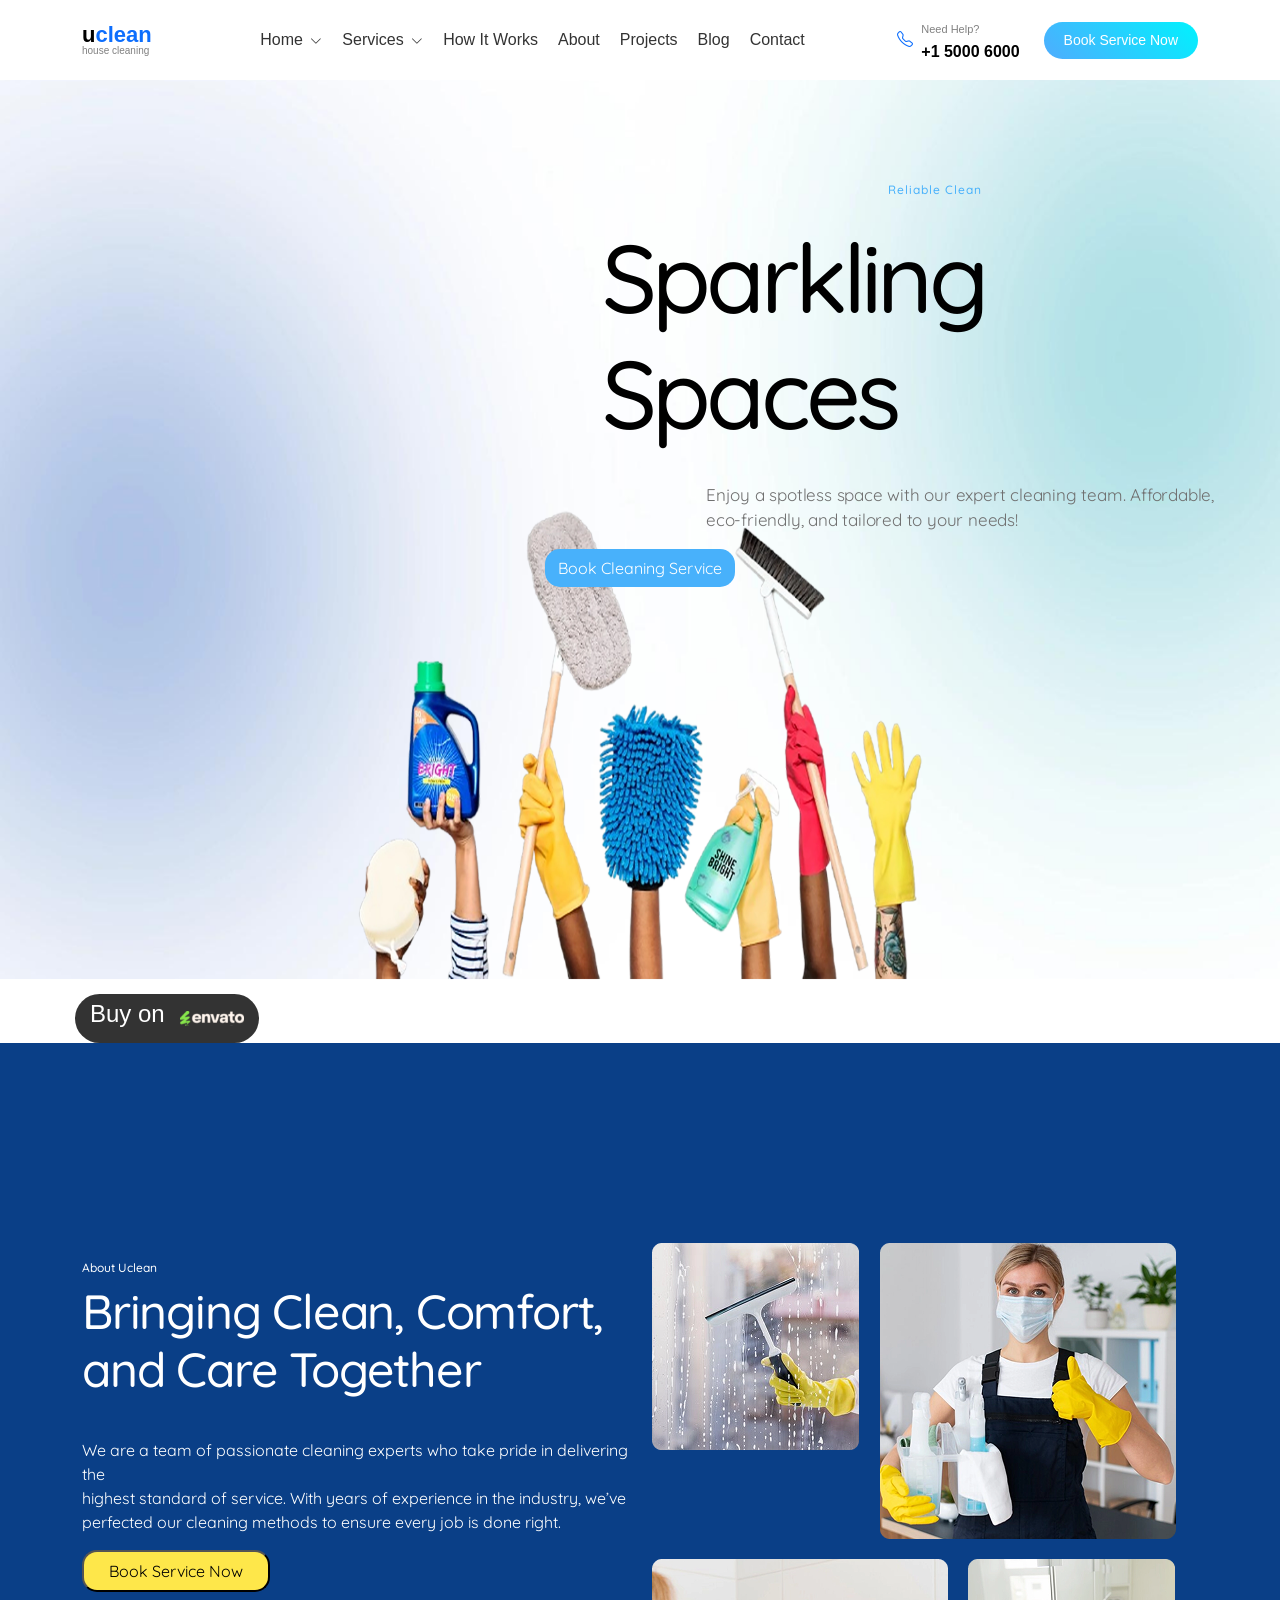
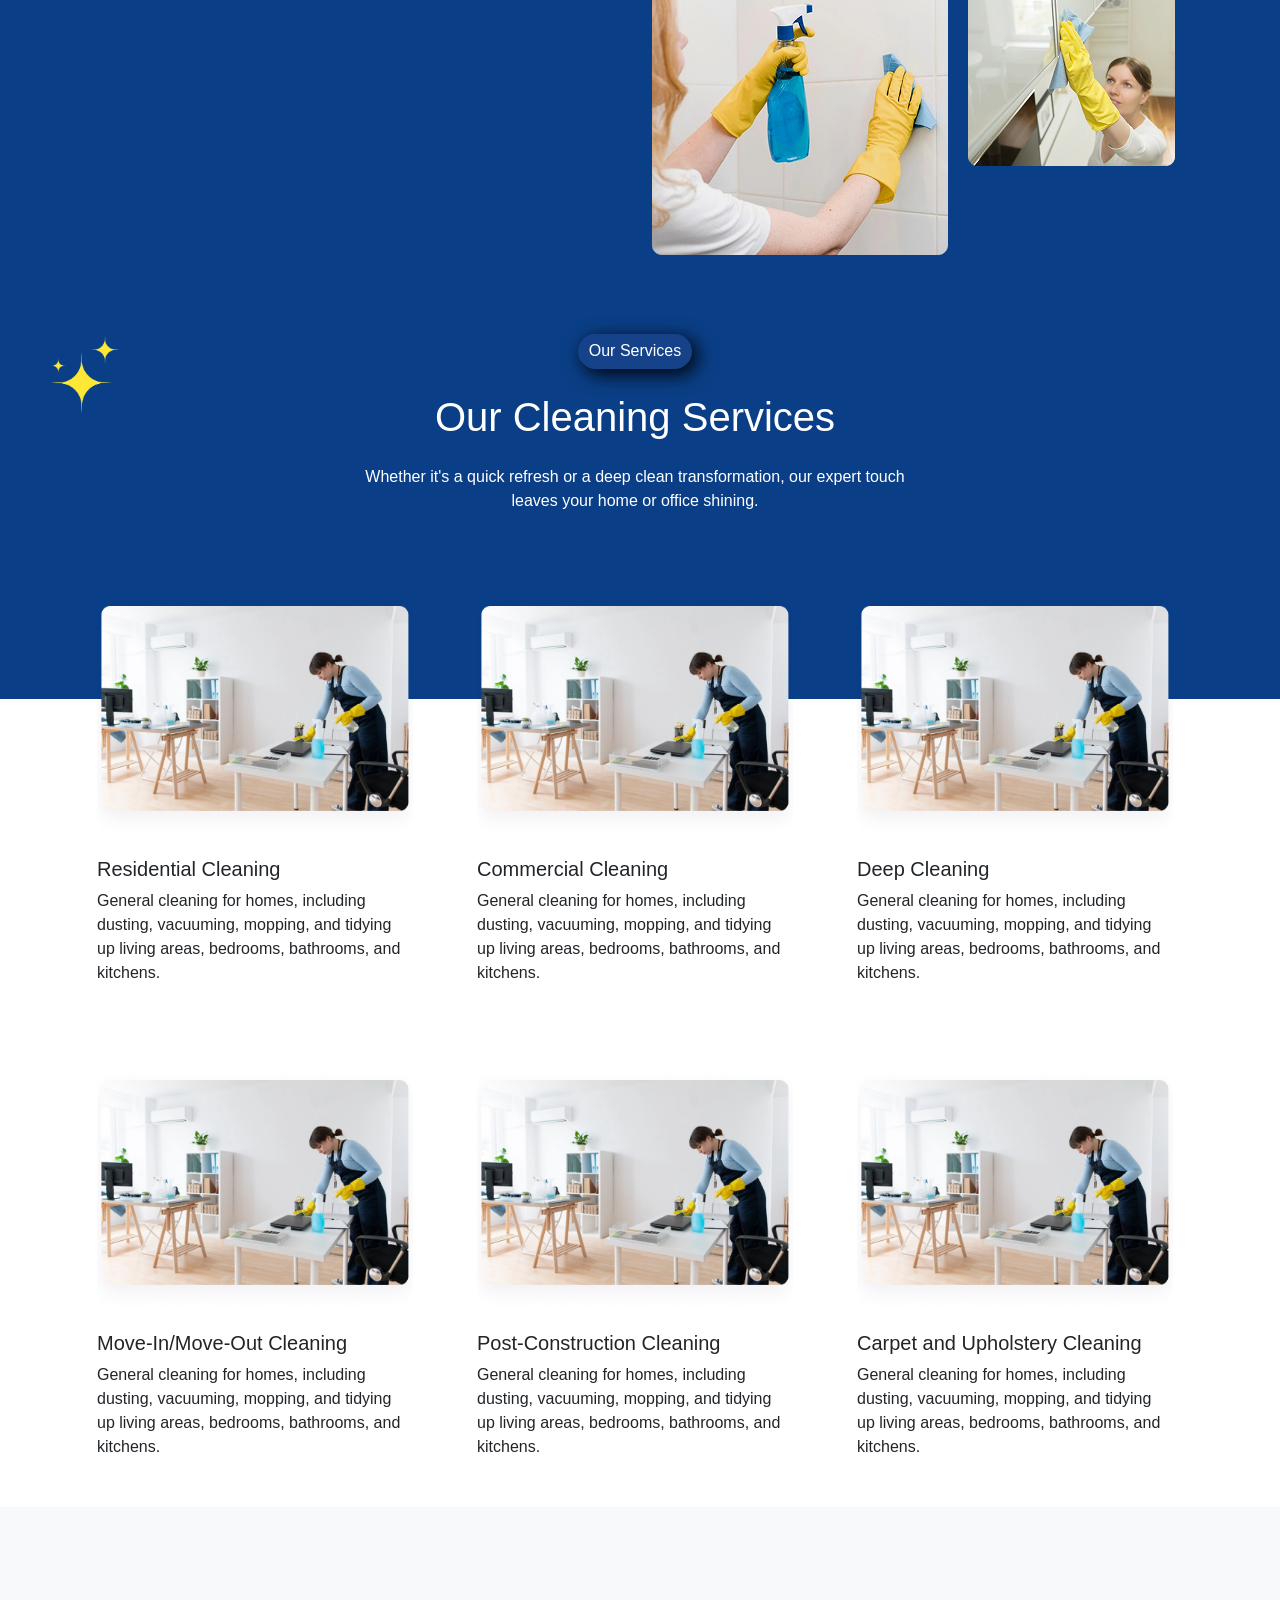
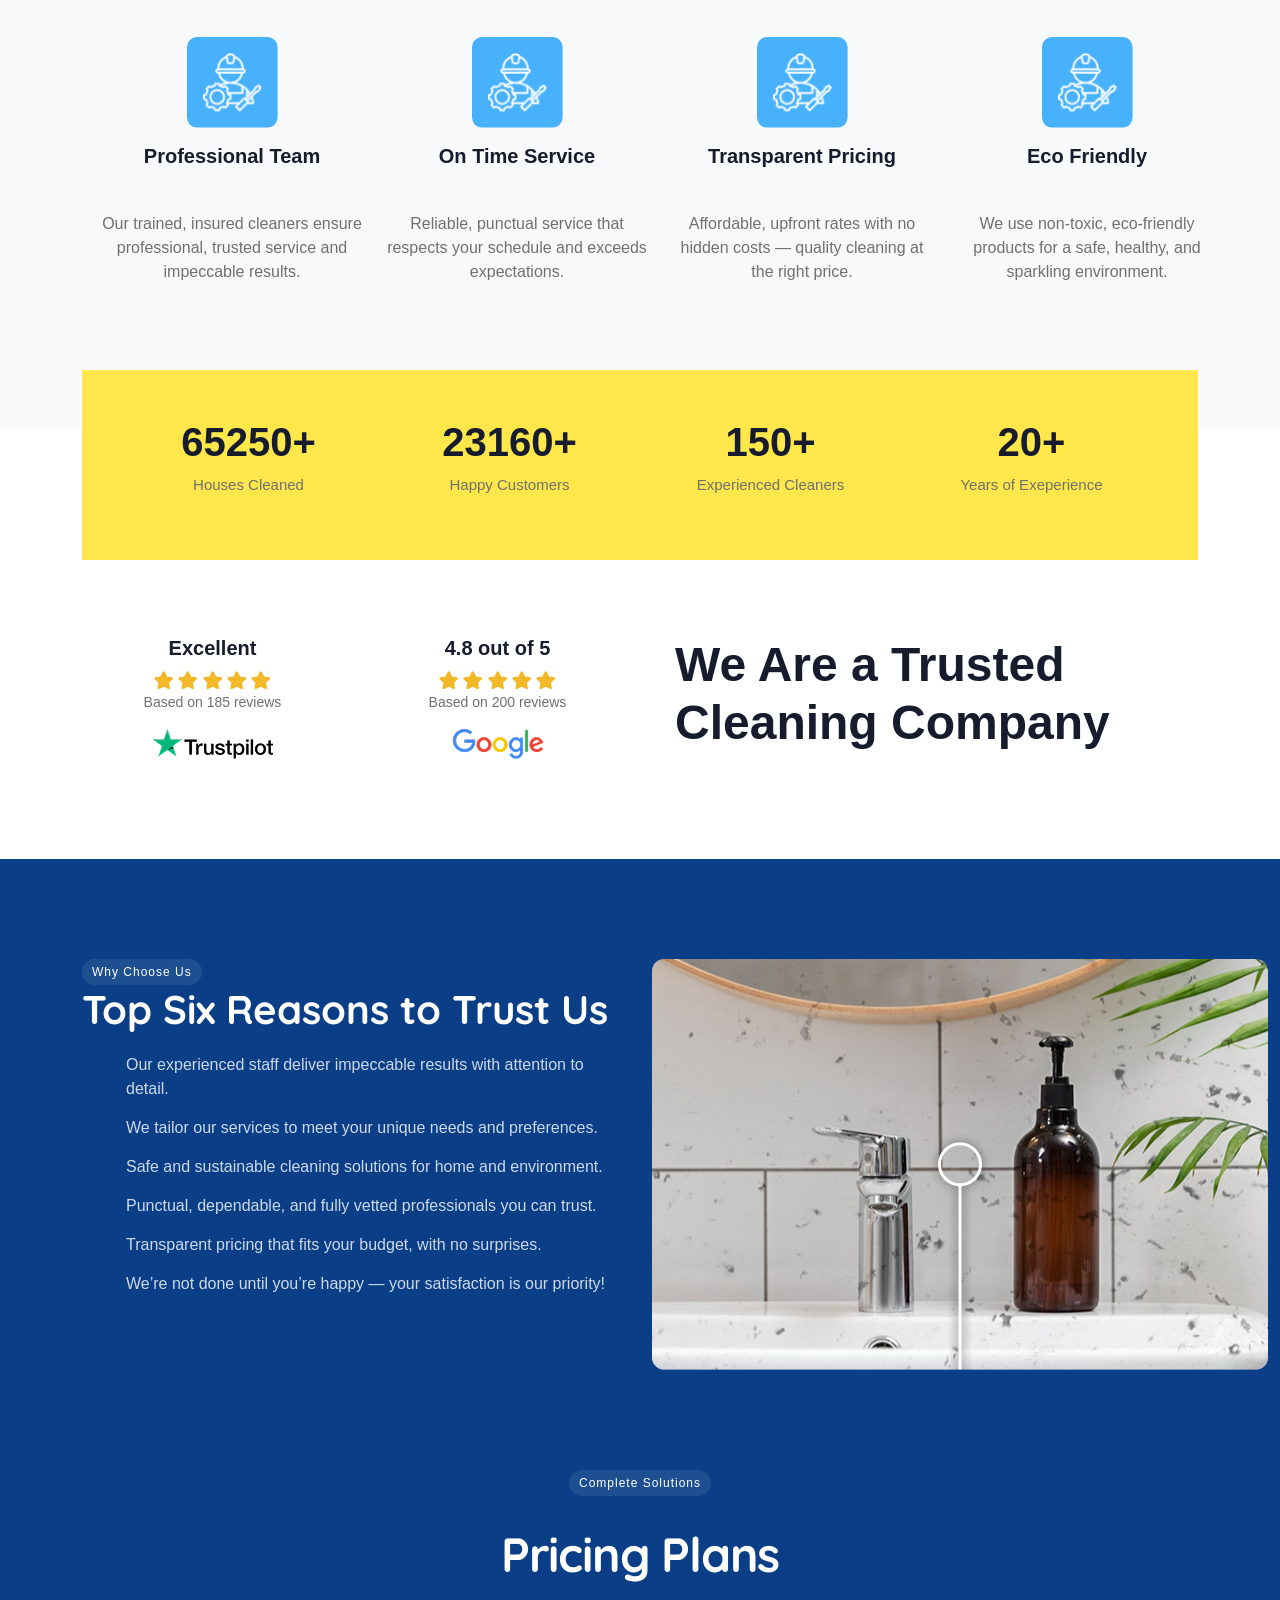
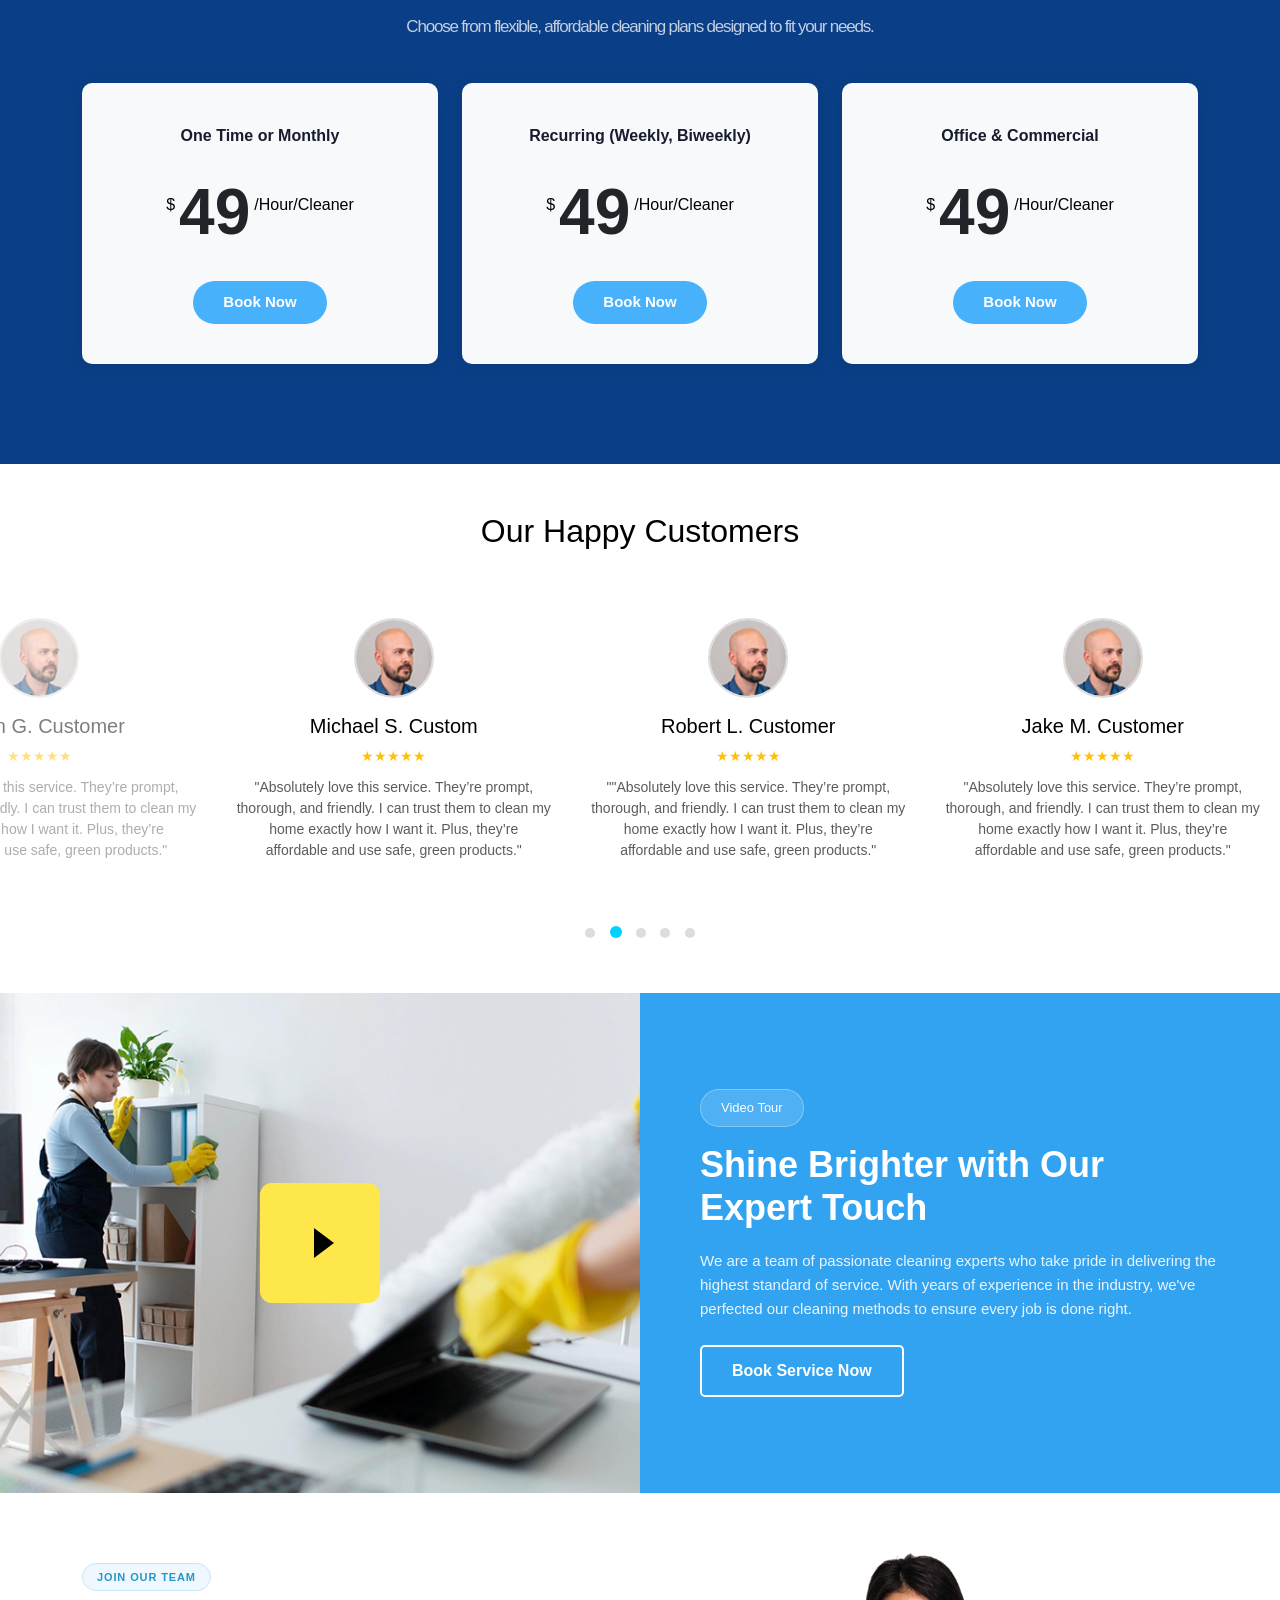
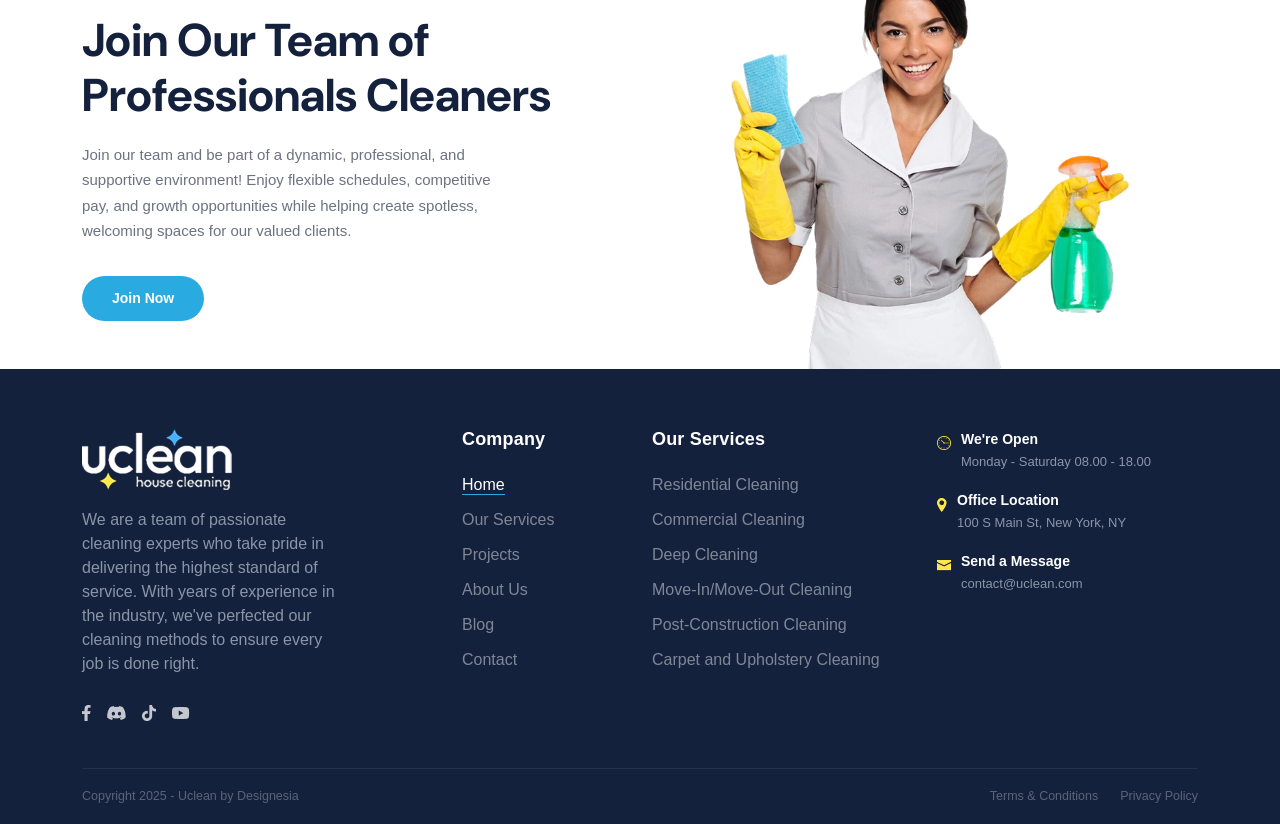
<file: index.html>
<!doctype html>

<head>
    <meta charset="utf-8">
    <meta name="viewport" content="width=device-width, initial-scale=1">
    <title>Uclean</title>
    <link href="https://cdn.jsdelivr.net/npm/bootstrap@5.3.3/dist/css/bootstrap.min.css" rel="stylesheet" />
    <link
        href="https://fonts.googleapis.com/css2?family=DM+Sans:wght@400;500;600;700&family=Playfair+Display:wght@700&display=swap"
        rel="stylesheet" />
    <link rel="stylesheet" href="https://cdn.jsdelivr.net/npm/bootstrap-icons@1.11.3/font/bootstrap-icons.min.css" />

    <link rel="stylesheet" href="./css/style.css">

</head>

<body>
    <!-- navbar -->
    <nav class="navbar navbar-expand-lg navbar-light bg-white py-3 shadow-sm">
        <div class="container">


            <a class="navbar-brand logo" href="#">
                <span class="logo-main">u<span class="text-primary">clean</span></span>
                <small>house cleaning</small>
            </a>


            <button class="navbar-toggler" data-bs-toggle="collapse" data-bs-target="#nav">
                <span class="navbar-toggler-icon"></span>
            </button>

            <div class="collapse navbar-collapse" id="nav">


                <ul class="navbar-nav mx-auto align-items-center gap-1">

                    <li class="nav-item dropdown">
                        <a class="nav-link" href="#">
                            Home <i class="bi bi-chevron-down"></i>
                        </a>
                    </li>

                    <li class="nav-item dropdown">
                        <a class="nav-link" href="#">
                            Services <i class="bi bi-chevron-down"></i>
                        </a>
                    </li>

                    <li class="nav-item"><a class="nav-link" href="#">How It Works</a></li>
                    <li class="nav-item"><a class="nav-link" href="#">About</a></li>
                    <li class="nav-item"><a class="nav-link" href="#">Projects</a></li>
                    <li class="nav-item"><a class="nav-link" href="#">Blog</a></li>
                    <li class="nav-item"><a class="nav-link" href="#">Contact</a></li>

                </ul>


                <div class="d-flex align-items-center gap-4">


                    <div class="d-flex align-items-center gap-2">
                        <i class="bi bi-telephone text-primary"></i>

                        <div class="phone-text">
                            <small>Need Help?</small><br>
                            <span>+1 5000 6000</span>
                        </div>
                    </div>


                    <a href="#" class="btn btn-custom">
                        Book Service Now
                    </a>

                </div>

            </div>
        </div>
    </nav>



    <section>
        <div>
            <div class="hero">
                <img src="./Images/Section.png" alt="" />
            </div>
            <div class="hero_content">
                <h5>Reliable Clean</h5>
                <h1>Sparkling Spaces</h1>
                <p>
                    Enjoy a spotless space with our expert cleaning team. Affordable,
                    <br />
                    eco-friendly, and tailored to your needs!
                </p>
                <button class="btn">Book Cleaning Service</button>
                <div class="btn_2">
                    <h4>Buy on</h4>
                    <img src="./Images/envato.png.svg" alt="" class="envato" />
                </div>
            </div>
        </div>
    </section>

    <section class="two">
        <div class="container">
            <div class="row">
                <div class="col-6 two_content">
                    <h5>About Uclean</h5>
                    <h1>Bringing Clean, Comfort,<br>
                        and Care Together</h1>
                    <p>We are a team of passionate cleaning experts who take pride in delivering the <br>
                        highest standard of service. With years of experience in the industry, we’ve <br>
                        perfected our cleaning methods to ensure every job is done right.</p>
                    <button class="btn_3">Book Service Now</button>
                </div>
                <div class="col-6">
                    <div class="image_card">
                        <div class="one">
                            <img src="./Images/1.png" alt="">
                        </div>
                        <div class="two">
                            <img src="./Images/2.png" alt="">
                        </div>
                        <div class="three">
                            <img src="./Images/3.png" alt="">
                        </div>
                        <div class="four">
                            <img src="./Images/4.png" alt="">
                        </div>
                    </div>
                </div>
            </div>
        </div>
        </div>
    </section>

    <!-- Our clining  -->

    <!-- SERVICE TANVER -->
    <section class="ServiceSection">
        <div class="box">
            <img src="./Images/s1.webp.png" class="star" alt="">
        </div>
        <div class="container">
            <div class="parent w-100 d-flex flex-column justify-content-center">
                <div class="trex d-flex flex-column align-items-center gap-3 text-white">
                    <h3 class="fs-6 custom-trex-h3">Our Services</h3>
                    <h1 class="text-white custom-ti"> Our Cleaning Services </h1>
                    <p class="d-flex flex-column align-items-center fs-6 custom-p1"> Whether it's a quick refresh or a
                        deep clean transformation, our expert touch <span class="d-block">
                            leaves your home or office shining.</span> </p>
                </div>
                <div class="row d-flex flex-wrap coustom-row">
                    <div class="card col-md-4 p-3 d-flex flex-column gap-3 border-0 custom-card1 bg-transparent">

                        <div class="card p-3 d-flex flex-column gap-3 border-0 custom-card1 bg-transparent">
                            <div class="imges">
                                <img src="./Images/cleaner.png" alt="">
                            </div>
                            <div class="texts">
                                <h1 class="fs-5">Residential Cleaning</h1>
                                <p class="fs-6">General cleaning for homes, including dusting,
                                    vacuuming, mopping, and tidying up living areas,
                                    bedrooms, bathrooms, and kitchens.</p>
                            </div>
                        </div>

                    </div>
                    <div class="card col-md-4 p-3 d-flex flex-column gap-3 border-0 custom-card1 bg-transparent">

                        <div class="card p-3 d-flex flex-column gap-3 border-0 custom-card1 bg-transparent">
                            <div class="imges">
                                <img src="./Images/cleaner.png" alt="">
                            </div>
                            <div class="texts">
                                <h1 class="fs-5">Commercial Cleaning</h1>
                                <p class="fs-6">General cleaning for homes, including dusting,
                                    vacuuming, mopping, and tidying up living areas,
                                    bedrooms, bathrooms, and kitchens.</p>
                            </div>
                        </div>

                    </div>
                    <div class="card col-md-4 p-3 d-flex flex-column gap-3 border-0 custom-card1 bg-transparent">

                        <div class="card p-3 d-flex flex-column gap-3 border-0 custom-card1 bg-transparent">
                            <div class="imges">
                                <img src="./Images/cleaner.png" alt="">
                            </div>
                            <div class="texts">
                                <h1 class="fs-5">Deep Cleaning</h1>
                                <p class="fs-6">General cleaning for homes, including dusting,
                                    vacuuming, mopping, and tidying up living areas,
                                    bedrooms, bathrooms, and kitchens.</p>
                            </div>
                        </div>

                    </div>
                    <div class="card col-md-4 p-3 d-flex flex-column gap-3 border-0 custom-card1 bg-transparent">

                        <div class="card p-3 d-flex flex-column gap-3 border-0 custom-card1 bg-transparent">
                            <div class="imges">
                                <img src="./Images/cleaner.png" alt="">
                            </div>
                            <div class="texts">
                                <h1 class="fs-5">Move-In/Move-Out Cleaning</h1>
                                <p class="fs-6">General cleaning for homes, including dusting,
                                    vacuuming, mopping, and tidying up living areas,
                                    bedrooms, bathrooms, and kitchens.</p>
                            </div>
                        </div>

                    </div>
                    <div class="card col-md-4 p-3 d-flex flex-column gap-3 border-0 custom-card1 bg-transparent">

                        <div class="card p-3 d-flex flex-column gap-3 border-0 custom-card1 bg-transparent">
                            <div class="imges">
                                <img src="./Images/cleaner.png" alt="">
                            </div>
                            <div class="texts">
                                <h1 class="fs-5">Post-Construction Cleaning</h1>
                                <p class="fs-6">General cleaning for homes, including dusting,
                                    vacuuming, mopping, and tidying up living areas,
                                    bedrooms, bathrooms, and kitchens.</p>
                            </div>
                        </div>

                    </div>
                    <div class="card col-md-4 p-3 d-flex flex-column gap-3 border-0 custom-card1 bg-transparent">

                        <div class="card p-3 d-flex flex-column gap-3 border-0 custom-card1 bg-transparent">
                            <div class="imges">
                                <img src="./Images/cleaner.png" alt="">
                            </div>
                            <div class="texts">
                                <h1 class="fs-5">Carpet and Upholstery Cleaning</h1>
                                <p class="fs-6">General cleaning for homes, including dusting,
                                    vacuuming, mopping, and tidying up living areas,
                                    bedrooms, bathrooms, and kitchens.</p>
                            </div>
                        </div>

                    </div>
                </div>
            </div>
        </div>

    </section>


    <!-- Features -->

    <section id="features">
        <div class="container">
            <div class="row">
                <div class="col-lg-3">
                    <div class="feature-card">
                        <div><img src="./Images/features1.svg" alt=""></div>
                        <h3>Professional Team</h3>
                        <p>Our trained, insured cleaners ensure
                            professional, trusted service and
                            impeccable results.</p>
                    </div>
                </div>
                <div class="col-lg-3">
                    <div class="feature-card">
                        <div><img src="./Images/features1.svg" alt=""></div>
                        <h3>On Time Service</h3>
                        <p>Reliable, punctual service that respects
                            your schedule and exceeds
                            expectations.</p>
                    </div>
                </div>
                <div class="col-lg-3">
                    <div class="feature-card">
                        <div><img src="./Images/features1.svg" alt=""></div>
                        <h3>Transparent Pricing</h3>
                        <p>Affordable, upfront rates with no hidden
                            costs — quality cleaning at the right
                            price.</p>
                    </div>
                </div>
                <div class="col-lg-3">
                    <div class="feature-card">
                        <div><img src="./Images/features1.svg" alt=""></div>
                        <h3>Eco Friendly</h3>
                        <p>We use non-toxic, eco-friendly products
                            for a safe, healthy, and sparkling
                            environment.</p>
                    </div>
                </div>
            </div>
        </div>
    </section>
    <section>
        <div class="container ">
            <div class="counter">
                <div class="row">
                    <div class="col-lg-3 counter-state">
                        <h5>65250+</h5>
                        <p>Houses Cleaned</p>
                    </div>
                    <div class="col-lg-3 counter-state">
                        <h5>23160+</h5>
                        <p>Happy Customers</p>
                    </div>
                    <div class="col-lg-3 counter-state">
                        <h5>150+</h5>
                        <p>Experienced Cleaners</p>
                    </div>
                    <div class="col-lg-3 counter-state">
                        <h5>20+</h5>
                        <p>Years of Exeperience</p>
                    </div>
                </div>
            </div>
            <div class="row">
                <div class="col-lg-3">
                    <div class="trusted-company">
                        <h4>Excellent</h4>
                        <div>
                            <img src="./Images/star.svg" alt="">
                            <img src="./Images/star.svg" alt="">
                            <img src="./Images/star.svg" alt="">
                            <img src="./Images/star.svg" alt="">
                            <img src="./Images/star.svg" alt="">
                        </div>
                        <p>Based on 185 reviews</p>
                        <div>
                            <img src="./Images/trustpilot-invert.webp.png" alt="">
                        </div>
                    </div>

                </div>
                <div class="col-lg-3">
                    <div class="trusted-company">
                        <h4>4.8 out of 5</h4>
                        <div>
                            <img src="./Images/star.svg" alt="">
                            <img src="./Images/star.svg" alt="">
                            <img src="./Images/star.svg" alt="">
                            <img src="./Images/star.svg" alt="">
                            <img src="./Images/star.svg" alt="">
                        </div>
                        <p>Based on 200 reviews</p>
                        <div>
                            <img src="./Images/google.webp.png" alt="">
                        </div>
                    </div>
                </div>
                <div class="col-lg-6">
                    <div class="trusted-company">
                        <h2>We Are a Trusted
                            Cleaning Company</h2>
                    </div>
                </div>
            </div>
        </div>
    </section>
    <!-- Why Choose Us Section Start DOLA -->
    <section id="cls-why-choose">
        <div class="container">
            <div class="row g-4 cls-align-center">
                <div class="col-lg-6">
                    <div class="cls-content-wrapper">
                        <button class="btn cls-btn-badge">Why Choose Us</button>
                        <div class="cls-header-group">
                            <h2 class="cls-main-title">Top Six Reasons to Trust Us</h2>
                        </div>
                        <ul class="cls-feature-checklist">
                            <li>
                                <div class="cls-icon-box"><i class="fa-solid fa-check"></i></div>
                                <p>Our experienced staff deliver impeccable results with attention to detail.</p>
                            </li>
                            <li>
                                <div class="cls-icon-box"><i class="fa-solid fa-check"></i></div>
                                <p>We tailor our services to meet your unique needs and preferences.</p>
                            </li>
                            <li>
                                <div class="cls-icon-box"><i class="fa-solid fa-check"></i></div>
                                <p>Safe and sustainable cleaning solutions for home and environment.</p>
                            </li>
                            <li>
                                <div class="cls-icon-box"><i class="fa-solid fa-check"></i></div>
                                <p>Punctual, dependable, and fully vetted professionals you can trust.</p>
                            </li>
                            <li>
                                <div class="cls-icon-box"><i class="fa-solid fa-check"></i></div>
                                <p>Transparent pricing that fits your budget, with no surprises.</p>
                            </li>
                            <li>
                                <div class="cls-icon-box"><i class="fa-solid fa-check"></i></div>
                                <p>We’re not done until you’re happy — your satisfaction is our priority!</p>
                            </li>
                        </ul>
                    </div>
                </div>
                <div class="col-lg-6">
                    <div class="cls-image-wrapper">
                        <img src="./Images/chose-img.png" alt="Trusted Cleaning Services" class="cls-featured-img" />
                    </div>
                </div>
            </div>
        </div>
    </section>

    <section id="cls-pricing">
        <div class="container">
            <div class="cls-section-heading">
                <button class="btn cls-btn-badge">Complete Solutions</button>
                <h2 class="cls-section-title">Pricing Plans</h2>
                <p class="cls-section-subtitle">Choose from flexible, affordable cleaning plans designed to fit your
                    needs.
                </p>
            </div>
            <div class="row g-4">
                <div class="col-md-4">
                    <div class="cls-pricing-card">
                        <p class="cls-plan-type">One Time or Monthly</p>
                        <div class="cls-price-box">
                            <p>$</p>
                            <h1 class="cls-price-amount">49</h1>
                            <p>/Hour/Cleaner</p>
                        </div>
                        <button class="btn cls-btn-pricing">Book Now</button>
                    </div>
                </div>
                <div class="col-md-4">
                    <div class="cls-pricing-card">
                        <p class="cls-plan-type">Recurring (Weekly, Biweekly)</p>
                        <div class="cls-price-box">
                            <p>$</p>
                            <h1 class="cls-price-amount">49</h1>
                            <p>/Hour/Cleaner</p>
                        </div>
                        <button class="btn cls-btn-pricing">Book Now</button>
                    </div>
                </div>
                <div class="col-md-4">
                    <div class="cls-pricing-card">
                        <p class="cls-plan-type">Office & Commercial</p>
                        <div class="cls-price-box">
                            <p>$</p>
                            <h1 class="cls-price-amount">49</h1>
                            <p>/Hour/Cleaner</p>
                        </div>
                        <button class="btn cls-btn-pricing">Book Now</button>
                    </div>
                </div>
            </div>
        </div>
    </section>

    <!-- <section id="cls-testimonials">
        <div class="container">
            <div class="cls-section-heading">
                <button class="btn cls-btn-badge">Testimonials</button>
                <h2 class="cls-section-title">Our Happy Customers</h2>
            </div>
            <div class="row g-4">
                <div class="col-lg-4">
                    <div class="cls-testimonial-card">
                        <div class="cls-card-body">
                            <div class="cls-user-img">
                                <img src="./images/man1.png" alt="Customer">
                            </div>
                            <h5 class="cls-user-name">Bryan G. Customer</h5>
                            <div class="cls-star-rating">
                                <i class="fa-solid fa-star"></i><i class="fa-solid fa-star"></i><i
                                    class="fa-solid fa-star"></i><i class="fa-solid fa-star"></i><i
                                    class="fa-solid fa-star"></i>
                            </div>
                            <p class="cls-review-text">"Absolutely love this service. They’re prompt, thorough, and
                                friendly."</p>
                        </div>
                    </div>
                </div>
                <div class="col-lg-4">
                    <div class="cls-testimonial-card">
                        <div class="cls-card-body">
                            <div class="cls-user-img">
                                <img src="./images/man1.png" alt="Customer">
                            </div>
                            <h5 class="cls-user-name">Bryan G. Customer</h5>
                            <div class="cls-star-rating">
                                <i class="fa-solid fa-star"></i><i class="fa-solid fa-star"></i><i
                                    class="fa-solid fa-star"></i><i class="fa-solid fa-star"></i><i
                                    class="fa-solid fa-star"></i>
                            </div>
                            <p class="cls-review-text">"Absolutely love this service. They’re prompt, thorough, and
                                friendly."</p>
                        </div>
                    </div>
                </div>
                <div class="col-lg-4">
                    <div class="cls-testimonial-card">
                        <div class="cls-card-body">
                            <div class="cls-user-img">
                                <img src="./images/man1.png" alt="Customer">
                            </div>
                            <h5 class="cls-user-name">Bryan G. Customer</h5>
                            <div class="cls-star-rating">
                                <i class="fa-solid fa-star"></i><i class="fa-solid fa-star"></i><i
                                    class="fa-solid fa-star"></i><i class="fa-solid fa-star"></i><i
                                    class="fa-solid fa-star"></i>
                            </div>
                            <p class="cls-review-text">"Absolutely love this service. They’re prompt, thorough, and
                                friendly."</p>
                        </div>
                    </div>
                </div>
            </div>
        </div>
    </section> -->

    <!-- Testimonial -->
    <section class="testimonial-section py-5">
        <div class="container-fluid overflow-hidden">
            <h2 class="text-center mb-5">Our Happy Customers</h2>

            <div class="row flex-nowrap justify-content-center testimonial-row">

                <div class="col-md-3 testimonial-card opacity-50">
                    <img src="./images/8.jpg.png" class="rounded-circle mb-3" alt="Customer">
                    <h5>Bryan G. Customer</h5>
                    <div class="stars text-warning">★★★★★</div>
                    <p class="text-muted small">"Absolutely love this service. They’re prompt, thorough, and
                        friendly. I can trust them to clean my home exactly how I
                        want it. Plus, they’re affordable and use safe, green
                        products."</p>
                </div>

                <div class="col-md-3 testimonial-card active-card">
                    <img src="./images/8.jpg.png" class="rounded-circle mb-3" alt="Customer">
                    <h5>Michael S. Custom</h5>
                    <div class="stars text-warning">★★★★★</div>
                    <p class="text-muted small">"Absolutely love this service. They’re prompt, thorough, and
                        friendly. I can trust them to clean my home exactly how I
                        want it. Plus, they’re affordable and use safe, green
                        products."</p>
                </div>

                <div class="col-md-3 testimonial-card">
                    <img src="./images/8.jpg.png" class="rounded-circle mb-3" alt="Customer">
                    <h5>Robert L. Customer</h5>
                    <div class="stars text-warning">★★★★★</div>
                    <p class="text-muted small">""Absolutely love this service. They’re prompt, thorough, and
                        friendly. I can trust them to clean my home exactly how I
                        want it. Plus, they’re affordable and use safe, green
                        products."</p>
                </div>

                <div class="col-md-3 testimonial-card">
                    <img src="./images/8.jpg.png" class="rounded-circle mb-3" alt="Customer">
                    <h5>Jake M. Customer</h5>
                    <div class="stars text-warning">★★★★★</div>
                    <p class="text-muted small">"Absolutely love this service. They’re prompt, thorough, and
                        friendly. I can trust them to clean my home exactly how I
                        want it. Plus, they’re affordable and use safe, green
                        products."</p>
                </div>
            </div>

            <div class="text-center mt-4">
                <span class="dot"></span>
                <span class="dot active"></span>
                <span class="dot"></span>
                <span class="dot"></span>
                <span class="dot"></span>
            </div>
        </div>
    </section>

    <section class="expert-touch-section">
        <div class="container-fluid p-0">
            <div class="row g-0 align-items-stretch hero-banner">

                <div
                    class="col-md-6 position-relative image-container d-flex align-items-center justify-content-center">
                    <img src="./images/Image.png" alt="" class="img-fluid w-100 h-100 main-image-tag">

                    <div class="video-play-btn">
                        <img src="./images/Background (2).png" alt="" class="play-img-tag">
                    </div>
                </div>

                <div class="col-md-6">
                    <div class="content-box d-flex flex-column justify-content-center align-items-start">
                        <a href="#" class="btn-box-tour mb-3">Video Tour</a>
                        <h2 class="main-title">Shine Brighter with Our <br> Expert Touch</h2>
                        <p class="description mb-4">
                            We are a team of passionate cleaning experts who take pride in delivering the highest
                            standard of service. With years of experience in the industry, we've perfected our cleaning
                            methods to ensure every job is done right.
                        </p>
                        <a href="#" class="btn-box-service">Book Service Now</a>
                    </div>
                </div>

            </div>
        </div>
    </section>

    <!-- ═══ JOIN OUR TEAM SECTION ═══════════════════════════════════ -->
    <section class="join-section">
        <div class="container">
            <div class="row align-items-end g-0">

                <!-- Left Text -->
                <div class="col-lg-6 col-md-6 pb-5">
                    <span class="badge-label">Join Our Team</span>
                    <h1>Join Our Team of<br>Professionals Cleaners</h1>
                    <p class="desc">
                        Join our team and be part of a dynamic, professional, and supportive
                        environment! Enjoy flexible schedules, competitive pay, and growth opportunities
                        while helping create spotless, welcoming spaces for our valued clients.
                    </p>
                    <a href="#" class="btn-join">Join Now</a>
                </div>

                <!-- Right Image -->
                <div class="col-lg-6 col-md-6 d-flex justify-content-center">
                    <div class="join-img-wrap">
                        <!-- Using a placeholder cleaner image from Unsplash (no copyright) -->
                        <img src="./images/woman.png" alt="Professional Cleaner"
                            style="max-height:420px;object-fit:cover;object-position:top center;border-radius:0;" />
                    </div>
                </div>

            </div>
        </div>
    </section>


    <!-- ═══ FOOTER ════════════════════════════════════════════════════ -->
    <footer class="site-footer">
        <div class="container">
            <div class="row g-4">

                <!-- Brand Column -->
                <div class="col-lg-3 col-md-6">
                    <!-- Logo -->
                    <div class="footer-brand-logo">
                        <div>
                            <img src="./images/footerlogo.png" alt="">
                        </div>
                    </div>

                    <p class="footer-about">
                        We are a team of passionate cleaning experts who take pride in delivering the highest
                        standard
                        of service.
                        With years of experience in the industry, we've perfected our cleaning methods to ensure
                        every
                        job is done right.
                    </p>

                    <div class="footer-socials">
                        <a href="#" aria-label="Facebook"><img src="./images/facebook_icon.png" alt=""></a>
                        <a href="#" aria-label="Discord"><img src="./images/discord_icon.png" alt=""></a>
                        <a href="#" aria-label="TikTok"><img src="./images/tiktok_icon.png" alt=""></a>
                        <a href="#" aria-label="YouTube"><img src="./images/youtube_icon.png" alt=""></a>
                    </div>
                </div>

                <!-- Company Links -->
                <div class="col-lg-2 col-md-6 col-6 offset-lg-1">
                    <h6 class="footer-col-title">Company</h6>
                    <ul class="footer-links">
                        <li><a href="#" class="active">Home</a></li>
                        <li><a href="#">Our Services</a></li>
                        <li><a href="#">Projects</a></li>
                        <li><a href="#">About Us</a></li>
                        <li><a href="#">Blog</a></li>
                        <li><a href="#">Contact</a></li>
                    </ul>
                </div>

                <!-- Services Links -->
                <div class="col-lg-3 col-md-6 col-6">
                    <h6 class="footer-col-title">Our Services</h6>
                    <ul class="footer-links">
                        <li><a href="#">Residential Cleaning</a></li>
                        <li><a href="#">Commercial Cleaning</a></li>
                        <li><a href="#">Deep Cleaning</a></li>
                        <li><a href="#">Move-In/Move-Out Cleaning</a></li>
                        <li><a href="#">Post-Construction Cleaning</a></li>
                        <li><a href="#">Carpet and Upholstery Cleaning</a></li>
                    </ul>
                </div>

                <!-- Contact Info -->
                <div class="col-lg-3 col-md-6">
                    <div class="footer-info-item">
                        <span class="footer-info-icon fi-clock"><img src="./images/time_icon.png" alt=""></span>
                        <div>
                            <div class="footer-info-title">We're Open</div>
                            <div class="footer-info-sub">Monday - Saturday 08.00 - 18.00</div>
                        </div>
                    </div>

                    <div class="footer-info-item">
                        <span class="footer-info-icon fi-pin"><img src="./images/map_icon.png" alt=""></span>
                        <div>
                            <div class="footer-info-title">Office Location</div>
                            <div class="footer-info-sub">100 S Main St, New York, NY</div>
                        </div>
                    </div>

                    <div class="footer-info-item">
                        <span class="footer-info-icon fi-mail"><img src="./images/chat_icon.png" alt=""></span>
                        <div>
                            <div class="footer-info-title">Send a Message</div>
                            <div class="footer-info-sub">contact@uclean.com</div>
                        </div>
                    </div>
                </div>

            </div><!-- /row -->

            <!-- Footer Bottom Bar -->
            <div class="footer-bottom">
                <span class="footer-bottom-copy">Copyright 2025 - Uclean by Designesia</span>
                <div class="footer-bottom-links">
                    <a href="#">Terms &amp; Conditions</a>
                    <a href="#">Privacy Policy</a>
                </div>
            </div>

        </div>
    </footer>


    <script src="https://cdn.jsdelivr.net/npm/bootstrap@5.0.2/dist/js/bootstrap.bundle.min.js"
        integrity="sha384-MrcW6ZMFYlzcLA8Nl+NtUVF0sA7MsXsP1UyJoMp4YLEuNSfAP+JcXn/tWtIaxVXM"
        crossorigin="anonymous"></script>


</body>

</html>
</file>
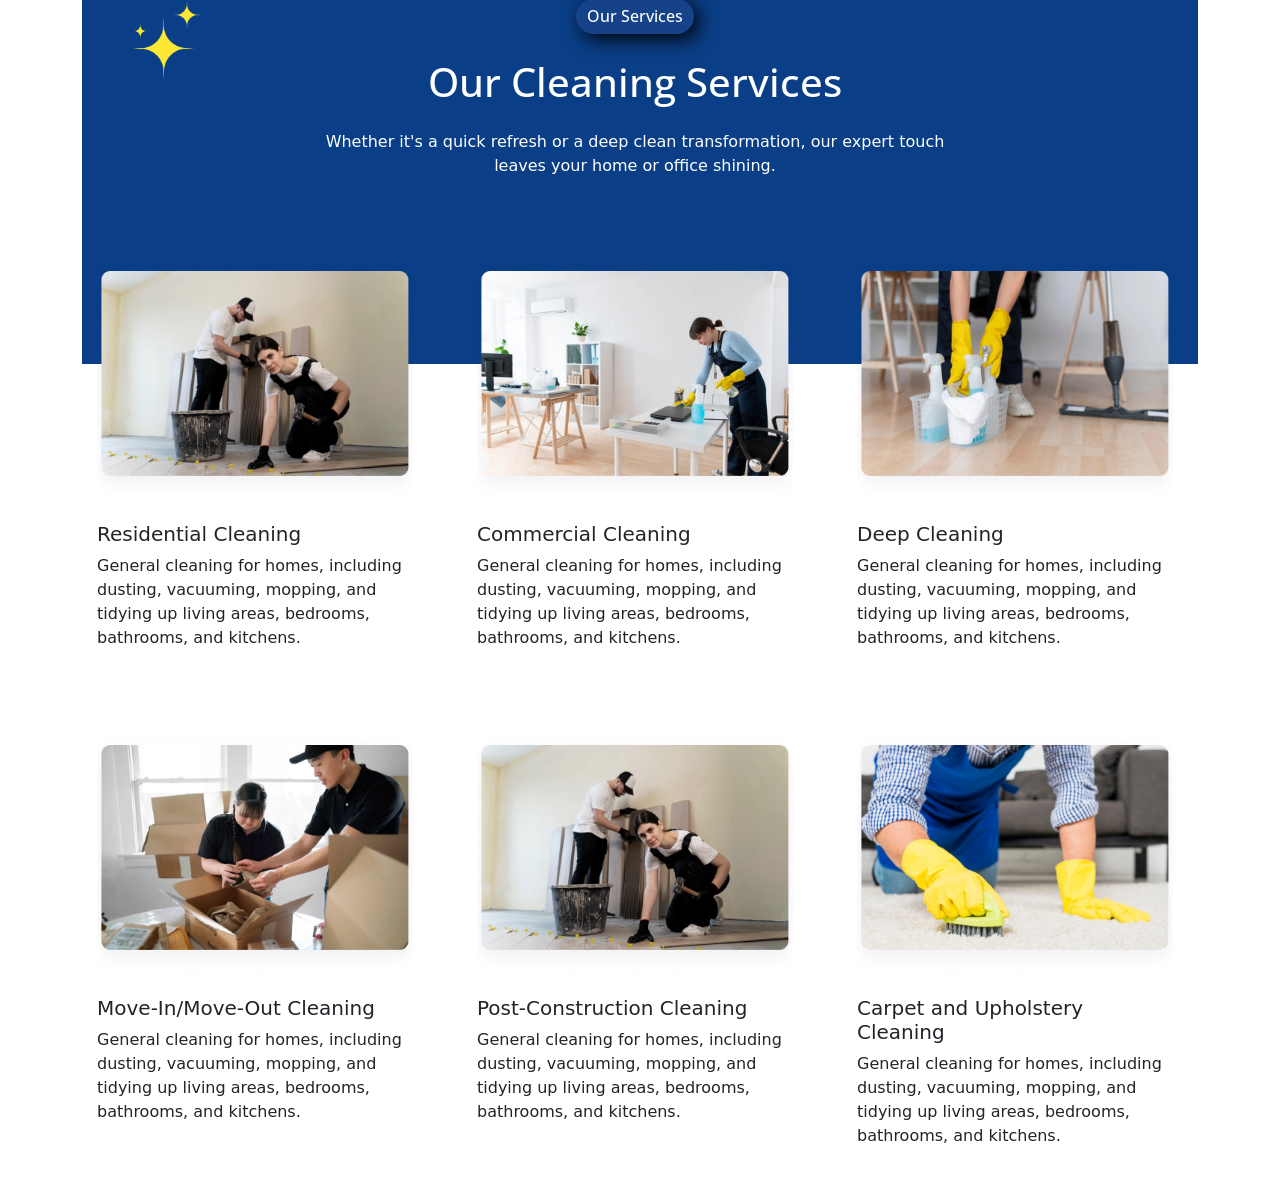
<file: Tanver's path/Services.html>
<!doctype html>
<html lang="en">

<head>
    <meta charset="utf-8">
    <meta name="viewport" content="width=device-width, initial-scale=1">
    <link rel="preconnect" href="https://fonts.googleapis.com">
    <link rel="preconnect" href="https://fonts.gstatic.com" crossorigin>
    <link href="https://fonts.googleapis.com/css2?family=Open+Sans:ital,wght@0,300..800;1,300..800&display=swap"
        rel="stylesheet">
    <link rel="stylesheet" href="./Service.css">
    <title>Bootstrap demo</title>
    <link href="https://cdn.jsdelivr.net/npm/bootstrap@5.2.3/dist/css/bootstrap.min.css" rel="stylesheet"
        integrity="sha384-rbsA2VBKQhggwzxH7pPCaAqO46MgnOM80zW1RWuH61DGLwZJEdK2Kadq2F9CUG65" crossorigin="anonymous">
</head>

<body>
    <section class="ServiceSection">
        <div class="container">
            <div class="box">
                <img src="./images/s1.webp.png" class="star" alt="">
            </div>
            <div class="parent w-100 d-flex flex-column justify-content-center">
                <div class="trex d-flex flex-column align-items-center gap-3 text-white">
                    <h3 class="fs-6 custom-trex-h3">Our Services</h3>
                    <h1 class="text-white custom-ti"> Our Cleaning Services </h1>
                    <p class="d-flex flex-column align-items-center fs-6 custom-p1"> Whether it's a quick refresh or a
                        deep clean transformation, our expert touch <span class="d-block">
                            leaves your home or office shining.</span> </p>
                </div>
                <div class="row d-flex flex-wrap coustom-row">
                    <div class="card col-md-4 p-3 d-flex flex-column gap-3 border-0 custom-card1 bg-transparent">

                        <div class="card p-3 d-flex flex-column gap-3 border-0 custom-card1 bg-transparent">
                            <div class="imges">
                                <img src="./images/cleaner5.png" alt="">
                            </div>
                            <div class="texts">
                                <h1 class="fs-5">Residential Cleaning</h1>
                                <p class="fs-6">General cleaning for homes, including dusting,
                                    vacuuming, mopping, and tidying up living areas,
                                    bedrooms, bathrooms, and kitchens.</p>
                            </div>
                        </div>

                    </div>
                    <div class="card col-md-4 p-3 d-flex flex-column gap-3 border-0 custom-card1 bg-transparent">

                        <div class="card p-3 d-flex flex-column gap-3 border-0 custom-card1 bg-transparent">
                            <div class="imges">
                                <img src="./images/cleaner.png" alt="">
                            </div>
                            <div class="texts">
                                <h1 class="fs-5">Commercial Cleaning</h1>
                                <p class="fs-6">General cleaning for homes, including dusting,
                                    vacuuming, mopping, and tidying up living areas,
                                    bedrooms, bathrooms, and kitchens.</p>
                            </div>
                        </div>

                    </div>
                    <div class="card col-md-4 p-3 d-flex flex-column gap-3 border-0 custom-card1 bg-transparent">

                        <div class="card p-3 d-flex flex-column gap-3 border-0 custom-card1 bg-transparent">
                            <div class="imges">
                                <img src="./images/cleaner2.png" alt="">
                            </div>
                            <div class="texts">
                                <h1 class="fs-5">Deep Cleaning</h1>
                                <p class="fs-6">General cleaning for homes, including dusting,
                                    vacuuming, mopping, and tidying up living areas,
                                    bedrooms, bathrooms, and kitchens.</p>
                            </div>
                        </div>

                    </div>
                    <div class="card col-md-4 p-3 d-flex flex-column gap-3 border-0 custom-card1 bg-transparent">

                        <div class="card p-3 d-flex flex-column gap-3 border-0 custom-card1 bg-transparent">
                            <div class="imges">
                                <img src="./images/cleaner3.png" alt="">
                            </div>
                            <div class="texts">
                                <h1 class="fs-5">Move-In/Move-Out Cleaning</h1>
                                <p class="fs-6">General cleaning for homes, including dusting,
                                    vacuuming, mopping, and tidying up living areas,
                                    bedrooms, bathrooms, and kitchens.</p>
                            </div>
                        </div>

                    </div>
                    <div class="card col-md-4 p-3 d-flex flex-column gap-3 border-0 custom-card1 bg-transparent">

                        <div class="card p-3 d-flex flex-column gap-3 border-0 custom-card1 bg-transparent">
                            <div class="imges">
                                <img src="./images/cleaner5.png" alt="">
                            </div>
                            <div class="texts">
                                <h1 class="fs-5">Post-Construction Cleaning</h1>
                                <p class="fs-6">General cleaning for homes, including dusting,
                                    vacuuming, mopping, and tidying up living areas,
                                    bedrooms, bathrooms, and kitchens.</p>
                            </div>
                        </div>

                    </div>
                    <div class="card col-md-4 p-3 d-flex flex-column gap-3 border-0 custom-card1 bg-transparent">

                        <div class="card p-3 d-flex flex-column gap-3 border-0 custom-card1 bg-transparent">
                            <div class="imges">
                                <img src="./images/cleaner6.png" alt="">
                            </div>
                            <div class="texts">
                                <h1 class="fs-5">Carpet and Upholstery Cleaning</h1>
                                <p class="fs-6">General cleaning for homes, including dusting,
                                    vacuuming, mopping, and tidying up living areas,
                                    bedrooms, bathrooms, and kitchens.</p>
                            </div>
                        </div>

                    </div>
                </div>
            </div>
        </div>

    </section>

    <script src="https://cdn.jsdelivr.net/npm/bootstrap@5.2.3/dist/js/bootstrap.bundle.min.js"
        integrity="sha384-kenU1KFdBIe4zVF0s0G1M5b4hcpxyD9F7jL+jjXkk+Q2h455rYXK/7HAuoJl+0I4"
        crossorigin="anonymous"></script>
</body>

</html>
</file>
<file: css/style.css>
@import url('https://fonts.googleapis.com/css2?family=Quicksand:wght@300..700&display=swap');

:root {
    --color-gol: #164289;
    --color-sada: #ffff;
    --color-bg: #0A3F87;
    --font-title: "Open Sans", sans-serif;
    --font-title2: "Quicksand", sans-serif;
}

.parent {
    gap: 30px;
    right: 5px;
    gap: 30px;
    position: relative;
    margin-top: -365px;
    z-index: 2;
}


.box {
    background: var(--color-bg);
    width: 100%;
    height: 364px;
}

.star {
    width: 120px;
    padding-left: 50px;
}

.custom-ti {
    font-family: var(--font-title);

}

.custom-trex-h3 {
    filter: drop-shadow(5px 5px 10px #000000);
    font-family: var(--font-title);
    background: var(--color-gol);
    color: var(--color-sada);
    border-radius: 30px;
    height: 35px;
    display: flex;
    justify-content: center;
    align-items: center;
    padding: 4px 11px;
}

.imges {
    width: 100%;
    height: 250px;
    overflow: hidden;
    display: flex;
    justify-content: center;
    align-items: center;
    border-radius: 24px;
}

.imges img {
    width: 100%;
    height: 100%;
    object-fit: cover;
    transition: all ease 0.5s;
}

.imges:hover img {
    transform: scale(1.1);
}

.custom-p1 {
    font-weight: lighter;
    font-size: 3px;
}

.custom-card1 p {
    font-weight: lighter;
}

.body {
    margin: 0;
    padding: 0;
}

/* Rimon css */
.logo {
    display: flex;
    flex-direction: column;
    line-height: 1;
}

.logo-main {
    font-size: 22px;

    :root {
        --color-gol: #164289;
        --color-sada: #ffff;
        --color-bg: #0A3F87;
        --font-title: "Open Sans", sans-serif;
        --font-title2: "Quicksand", sans-serif;
    }

    font-weight: 600;
}

.logo small {
    font-size: 10px;
    color: gray;
}


.nav-link {
    color: #333 !important;
    font-weight: 500;
}

.nav-link:hover {
    background-color: red;
}


.nav-link i {
    font-size: 12px;
    margin-left: 3px;
}


.phone-text small {
    font-size: 11px;
    color: gray;
}

.phone-text span {
    font-weight: 600;
}


.btn-custom {
    background: linear-gradient(45deg, #4facfe, #00f2fe);
    color: white;
    border-radius: 50px;
    padding: 8px 20px;
    font-size: 14px;
    border: none;
}

.testimonial-section {
    padding: 60px 0;
    background-color: #fff;
}


.testimonial-row {
    margin-left: -150px;
}

.testimonial-card {
    min-width: 300px;
    padding: 20px;
    text-align: center;
    transition: 0.3s;
}

.testimonial-card img {
    width: 80px;
    height: 80px;
    object-fit: cover;
    border: 2px solid #ddd;
}


.dot {
    height: 10px;
    width: 10px;
    background-color: #ddd;
    border-radius: 50%;
    display: inline-block;
    margin: 0 5px;
}

.dot.active {
    background-color: #00D1FF;
    width: 12px;
    height: 12px;
}

.stars {
    font-size: 14px;
    margin-bottom: 10px;
}


@media (max-width: 768px) {
    .testimonial-row {
        margin-left: 0;
        overflow-x: auto;
    }
}

.bg-primary-light {
    background-color: #31a9e1;
}

.video-container {
    min-height: 450px;
}

.object-fit-cover {
    object-fit: cover;
}




.expert-touch-section {
    background-color: #fff;
}

.hero-banner {
    border-radius: 0;
    overflow: hidden;
}


.content-box {
    background-color: #31A3F1;
    color: #fff;
    padding: 60px;
    height: 100%;
}

.sub-title {
    font-size: 14px;
    letter-spacing: 2px;
    margin-bottom: 15px;
    display: inline-block;
}

.main-title {
    font-size: 36px;
    font-weight: 700;
    margin-bottom: 20px;
    line-height: 1.2;
}

.description {
    font-size: 15px;
    line-height: 1.6;
    opacity: 0.9;
}


.image-container {
    height: 400px;
    background-color: #eee;
}

.main-img-placeholder {
    width: 100%;
    height: 100%;
    background-image: url('your-image-path.jpg');
    background-size: cover;
    background-position: center;
}


.expert-touch-section {
    width: 100%;
    overflow-x: hidden;
}


.hero-banner {
    margin: 0 !important;
}

.image-container {
    height: 500px;
    padding: 0 !important;
}

.main-image-tag {
    object-fit: cover;
    display: block;
}

.content-box {
    background-color: #31A3F1;
    padding: 60px;
    height: 100%;
    display: flex;
    flex-direction: column;
}


.video-play-btn {
    position: absolute;
    width: 120px;
    height: 120px;
    z-index: 5;
}

.play-img-tag {
    width: 100%;
}

.btn-box-tour {
    background-color: rgba(255, 255, 255, 0.15);
    color: #ffffff;
    padding: 8px 20px;
    border-radius: 50px;
    text-decoration: none;
    font-size: 13px;
    font-weight: 500;
    display: inline-block;
    border: 1px solid rgba(255, 255, 255, 0.3);
    margin-bottom: 20px;
}


.btn-box-service {
    background-color: transparent;
    color: #ffffff;
    padding: 12px 30px;
    border: 2px solid #ffffff;
    border-radius: 5px;
    text-decoration: none;
    font-weight: bold;
    display: inline-block;
    transition: 0.3s all;
}


.btn-box-service:hover {
    background-color: #ffffff;
    color: #31A3F1;
}

.hero img {
    position: absolute;
    width: 100%;
    height: 100vh;

}

.hero_content {
    position: relative;
}

.hero_content h1 {
    font-size: 96px;
    padding-top: 15px;
    padding-left: 602px;
    letter-spacing: -4.8px;
    font-family: "Quicksand", sans-serif;
}

.hero_content h5 {
    color: #48B1FB;
    border-radius: 30px;
    font-size: 12px;
    padding-top: 103px;
    padding-left: 888px;
    letter-spacing: 1px;
    font-family: "Quicksand", sans-serif;
}

.hero_content p {
    color: #707070;
    font-size: 17px;
    padding-top: 23px;
    padding-left: 706px;
    letter-spacing: -0.2px;
    font-family: "Quicksand", sans-serif;
}

.hero_content .btn {
    margin: auto;
    display: flex;
    align-items: center;
    justify-content: center;
    background-color: #48B1FB;
    color: white;
    border-radius: 15px;
    font-family: "Quicksand", sans-serif;
}

.hero_content .btn:hover {
    transition: 1s ease-in-out;
    background-color: #0845b8;
    color: rgb(255, 255, 255);
}

.btn_2 {
    color: white;
    display: inline-flex;
    gap: 15px;
    margin-left: 75px;
    margin-top: 407px;
    background-color: #333333;
    border-radius: 30px;
    cursor: pointer;
    padding: 6px 15px;
}

.two {
    background-color: #0A3F87;
}

.two_content h1 {
    color: white;
    font-size: 48px;
    letter-spacing: -1.2px;
    font-family: "Quicksand", sans-serif;
}

.two_content h5 {
    padding-top: 218px;
    color: white;
    font-size: 12px;
    font-family: "Quicksand", sans-serif;
}

.two_content p {
    color: white;
    font-size: 16px;
    padding-top: 32px;
    font-family: "Quicksand", sans-serif;
}

.btn_3 {
    background-color: #FEE74A;
    color: rgb(0, 0, 0);
    border-radius: 15px;
    font-family: "Quicksand", sans-serif;
    margin-bottom: 270px;
    padding: 7px 25px;

}

.image_card {
    display: flex;
    flex-wrap: wrap;
    gap: 20px;
    padding-top: 200px;
    padding-bottom: 80px;
    /* height: 270px;
    width: 270px; */
}


/* ─── JOIN SECTION ─────────────────────────────────── */
.join-section {
    background: #fff;
    overflow: hidden;
    padding: 60px 0 0;
}

.join-section .badge-label {
    display: inline-block;
    border: 1.5px solid #c8e8f8;
    color: #2496c8;
    font-size: 11px;
    font-weight: 600;
    letter-spacing: 0.08em;
    text-transform: uppercase;
    padding: 5px 14px;
    border-radius: 30px;
    background: #f0f8ff;
    margin-bottom: 22px;
}

.join-section h1 {
    font-family: 'DM Sans', sans-serif;
    font-size: clamp(32px, 4vw, 46px);
    font-weight: 700;
    color: #14213d;
    line-height: 1.18;
    margin-bottom: 20px;
}

.join-section p.desc {
    color: #6b7280;
    font-size: 15px;
    line-height: 1.7;
    max-width: 430px;
    margin-bottom: 32px;
}

.btn-join {
    background: #29aae1;
    color: #fff;
    font-size: 14px;
    font-weight: 600;
    padding: 12px 30px;
    border-radius: 50px;
    border: none;
    transition: background 0.2s, transform 0.15s;
    display: inline-block;
    text-decoration: none;
}

.btn-join:hover {
    background: #1a8fc5;
    color: #fff;
    transform: translateY(-2px);
}

.join-img-wrap {
    display: flex;
    align-items: flex-end;
    justify-content: center;
    height: 100%;
}

.join-img-wrap img {
    max-height: 420px;
    object-fit: contain;
    display: block;
    margin-bottom: -4px;
}

/* ─── FOOTER ─────────────────────────────────────── */
footer.site-footer {
    background: #14213d;
    color: #b0b9c8;
    padding: 60px 0 0;
}

.footer-brand-logo {
    display: flex;
    align-items: center;
    gap: 6px;
    margin-bottom: 18px;
}

.footer-logo-text {
    font-size: 26px;
    font-weight: 800;
    color: #fff;
    letter-spacing: -0.5px;
    line-height: 1;
}

.footer-logo-text span.accent {
    color: #29aae1;
}

.footer-logo-sub {
    font-size: 10px;
    color: #b0b9c8;
    letter-spacing: 0.12em;
    text-transform: uppercase;
}

.footer-logo-stars {
    display: flex;
    gap: 2px;
    align-items: center;
}

.star-icon {
    color: #29aae1;
    font-size: 13px;
}

.footer-about {
    font-size: 16px;
    line-height: 1.5;
    color: #8a95a8;
    margin-bottom: 24px;
    max-width: 290px;
    cursor: pointer;
}

.footer-socials {
    display: flex;
    gap: 16px;
}



.footer-col-title {
    font-size: 18px;
    font-weight: 700;
    color: #fff;
    margin-bottom: 22px;
    letter-spacing: 0.01em;
    cursor: pointer;
}

.footer-links {
    list-style: none;
    padding: 0;
    margin: 0;
}

.footer-links li {
    margin-bottom: 11px;
}

.footer-links a {
    color: #ffffff75;
    font-size: 16px;
    line-height: 1.5;
    text-decoration: none;
    transition: color 0.2s;
}

.footer-links a:hover {
    color: #29aae1;
}

.footer-links a.active {
    color: #fff;
    border-bottom: 1.5px solid #29aae1;
    padding-bottom: 1px;
}

.footer-info-item {
    display: flex;
    align-items: flex-start;
    gap: 10px;
    margin-bottom: 18px;
}

.footer-info-icon {
    font-size: 17px;
    margin-top: 1px;
    flex-shrink: 0;
}

.fi-clock {
    color: #f9c74f;
}

.fi-pin {
    color: #ef4770;
}

.fi-mail {
    color: #f9c74f;
}

.footer-info-title {
    font-size: 14px;
    font-weight: 700;
    color: #fff;
    margin-bottom: 2px;
}

.footer-info-sub {
    font-size: 13px;
    color: #8a95a8;
    line-height: 1.55;
}

.footer-bottom {
    border-top: 1px solid rgba(255, 255, 255, 0.08);
    margin-top: 44px;
    padding: 18px 0;
    display: flex;
    align-items: center;
    justify-content: space-between;
    flex-wrap: wrap;
    gap: 10px;
}

.footer-bottom-copy {
    font-size: 12.5px;
    color: #5a6478;
}

.footer-bottom-links {
    display: flex;
    gap: 22px;
}

.footer-bottom-links a {
    font-size: 12.5px;
    color: #5a6478;
    text-decoration: none;
    transition: color 0.2s;
}

.footer-bottom-links a:hover {
    color: #29aae1;
}

/* Features css start */
#features {
    padding: 100px 0px;
    background-color: #F8F9FA;
}

.feature-card {
    display: flex;
    justify-content: center;
    align-items: center;
    text-align: center;
    flex-direction: column;
    width: 300px;
    padding: 30px 20px;
}

.feature-card h3 {
    font-size: 20px;
    font-weight: 600;
    color: #161C2D;
    margin-top: 16px;
    margin-bottom: 44px;
}

.feature-card p {
    font-size: 16px;
    font-weight: 400;
    color: #707070;
}

/* Features css end */
.counter {
    background-color: #FEE74A;
    padding: 48px;
    margin-top: -60px;
}

.counter-state {
    display: flex;
    justify-content: center;
    align-items: center;
    flex-direction: column;
}

.counter-state h5 {
    font-size: 40px;
    font-weight: 600;
    color: #161C2D;
}

.counter-state p {
    font-size: 15px;
    font-weight: 400;
    color: #707070;
}

.trusted-company {
    margin-top: 76px;
    display: flex;
    align-items: center;
    justify-content: center;
    flex-direction: column;
    margin-bottom: 100px;
}

.trusted-company h4 {
    font-size: 20px;
    font-weight: 600;
    color: #161C2D;

}

.trusted-company p {
    font-size: 14px;
    font-weight: 400;
    color: #707070;

}

.trusted-company h2 {
    font-size: 48px;
    font-weight: 600;
    color: #161C2D;
    width: 500px;
}



.parent {
    gap: 30px;
    right: 5px;
    gap: 30px;
    position: relative;
    margin-top: -365px;
    z-index: 2;
}

.box {
    background: var(--color-bg);
    width: 100%;
    height: 364px;
}

.star {
    width: 120px;
    padding-left: 50px;
}

.custom-ti {
    font-family: var(--font-title);

}

.custom-trex-h3 {
    filter: drop-shadow(5px 5px 10px #000000);
    font-family: var(--font-title);
    background: var(--color-gol);
    color: var(--color-sada);
    border-radius: 30px;
    height: 35px;
    display: flex;
    justify-content: center;
    align-items: center;
    padding: 4px 11px;
}

.imges {
    width: 100%;
    height: 250px;
    overflow: hidden;
    display: flex;
    justify-content: center;
    align-items: center;
    border-radius: 24px;
}

.imges img {
    width: 100%;
    height: 100%;
    object-fit: cover;
    transition: all ease 0.5s;
}

.imges:hover img {
    transform: scale(1.1);
}

.custom-p1 {
    font-weight: lighter;
    font-size: 3px;
}

.custom-card1 p {
    font-weight: lighter;
}


/* Tanvir */
.parent {
    gap: 30px;
    right: 5px;
    gap: 30px;
    position: relative;
    margin-top: -365px;
    z-index: 2;
}

.box {
    background: var(--color-bg);
    width: 100%;
    height: 364px;
}

.star {
    width: 120px;
    padding-left: 50px;
}

.custom-ti {
    font-family: var(--font-title);

}

.custom-trex-h3 {
    filter: drop-shadow(5px 5px 10px #000000);
    font-family: var(--font-title);
    background: var(--color-gol);
    color: var(--color-sada);
    border-radius: 30px;
    height: 35px;
    display: flex;
    justify-content: center;
    align-items: center;
    padding: 4px 11px;
}

.imges {
    width: 100%;
    height: 250px;
    overflow: hidden;
    display: flex;
    justify-content: center;
    align-items: center;
    border-radius: 24px;
}

.imges img {
    width: 100%;
    height: 100%;
    object-fit: cover;
    transition: all ease 0.5s;
}

.imges:hover img {
    transform: scale(1.1);
}

.custom-p1 {
    font-weight: lighter;
    font-size: 3px;
}

.custom-card1 p {
    font-weight: lighter;
}

/* DOLA CSS */

/* All Common CSS Start */
* {
    padding: 0;
    margin: 0;
    box-sizing: border-box;
}

body {
    background: #ffffff;
    color: black;
    font-family: "Poppins", sans-serif;
}

.cls-section-heading {
    display: flex;
    flex-direction: column;
    align-items: center;
    justify-content: center;
    padding-bottom: 24px;
}

.cls-section-heading h2.cls-section-title {
    color: #ffffff;
    font-size: 48px;
    font-weight: 700;
    font-family: "Quicksand", sans-serif;
    line-height: 57px;
    letter-spacing: -1.2px;
    padding: 30px 0 20px 0;
}

.cls-section-heading p.cls-section-subtitle {
    font-size: 17px;
    line-height: 32px;
    color: #ffffff;
    font-weight: 400;
    opacity: 0.75;
    letter-spacing: -1.2px;
    width: 614px;
    text-align: center;
}

button.cls-btn-badge {
    font-size: 12px;
    line-height: 18px;
    letter-spacing: 1px;
    color: #ffffff;
    background-color: #ffffff15;
    border-radius: 30px;
    padding: 4px 10px;
    border: none;
}

/* Why Choose Us Section */
#cls-why-choose {
    background: #0a3f87;
    padding: 100px 0;
}

.cls-main-title {
    color: #ffffff;
    font-family: "Quicksand", sans-serif;
    font-weight: 700;
    font-size: 40px;
    margin-bottom: 20px;
}

.cls-feature-checklist li {
    display: flex;
    align-items: center;
    gap: 12px;
    color: #f8f9fa;
    padding-bottom: 15px;
}

.cls-feature-checklist li p {
    margin-bottom: 0;
    color: #ffffff;
    opacity: 0.8;
}

.cls-feature-checklist li i {
    color: #fee74a;
    font-size: 15px;
}

/* Pricing Plans Start */
#cls-pricing {
    background: #0a3f87;
    padding-bottom: 100px;
}

.cls-pricing-card {
    display: flex;
    flex-direction: column;
    align-items: center;
    background-color: #f8f9fa;
    border-radius: 10px;
    padding: 40px 20px;
    text-align: center;
    box-shadow: 0 2px 15px rgba(0, 0, 0, 0.1);
}

.cls-plan-type {
    line-height: 25px;
    color: #161c2d;
    font-weight: 600;
}

.cls-price-box {
    display: flex;
    align-items: center;
    gap: 4px;
}

.cls-price-amount {
    font-size: 64px;
    font-weight: bold;
    color: #212529;
    margin: 10px 0;
}

button.cls-btn-pricing {
    color: #ffffff;
    font-size: 15px;
    font-weight: bold;
    padding: 10px 30px;
    background-color: #48b1fb;
    border-radius: 30px;
    border: none;
    margin-top: 20px;
}

/* Testimonials Start */
#cls-testimonials {
    background-color: #ffffff;
    padding: 100px 0;
}

#cls-testimonials .cls-section-title {
    color: #161c2d;
}

#cls-testimonials button.cls-btn-badge {
    color: #48b1fb;
    background-color: #48b0fb14;
}

.cls-testimonial-card {
    border: none;
    transition: 0.3s;
    padding: 30px;
    border-radius: 20px;
    background: #fff;
}

.cls-testimonial-card:hover {
    box-shadow: 0 10px 30px rgba(0, 0, 0, 0.1);
}

.cls-user-img img {
    width: 80px;
    height: 80px;
    border-radius: 12px;
}

.cls-user-name {
    padding: 15px 0 5px 0;
    font-weight: 700;
}

.cls-review-text {
    color: #707070;
}

.cls-star-rating i {
    font-size: 14px;
    color: #f2b827;
}

/* Responsive */
@media (max-width: 576px) {
    .cls-section-heading p.cls-section-subtitle {
        width: 100% !important;
    }

    .cls-main-title {
        font-size: 30px;
    }
}
</file>
<file: Tanver's path/Service.css>
:root {
    --color-gol: #164289;
    --color-sada: #ffff;
    --color-bg: #0A3F87;
    --font-title: "Open Sans", sans-serif;
    --font-title2: "Quicksand", sans-serif;
}

.parent {
    gap: 30px;
    right: 5px;
    gap: 30px;
    position: relative; 
    margin-top: -365px; 
    z-index: 2;
}

.box {
    background: var(--color-bg);
    width: 100%;
    height: 364px;
}

.star {
    width: 120px;
    padding-left: 50px;
}

.custom-ti {
    font-family: var(--font-title);

}

.custom-trex-h3 {
    filter: drop-shadow(5px 5px 10px #000000);
    font-family: var(--font-title);
    background: var(--color-gol);
    color: var(--color-sada);
    border-radius: 30px;
    height: 35px;
    display: flex;
    justify-content: center;
    align-items: center;
    padding: 4px 11px;
}

.imges {
    width: 100%;      
    height: 250px;     
    overflow: hidden;
    display: flex;
    justify-content: center;
    align-items: center;
    border-radius: 24px;
}

.imges img {
    width: 100%;
    height: 100%;
    object-fit: cover;
    transition: all ease 0.5s;
}

.imges:hover img {
    transform: scale(1.1);
}

.custom-p1{
    font-weight: lighter;
    font-size: 3px;
}

.custom-card1 p{
    font-weight: lighter;
}
</file>
